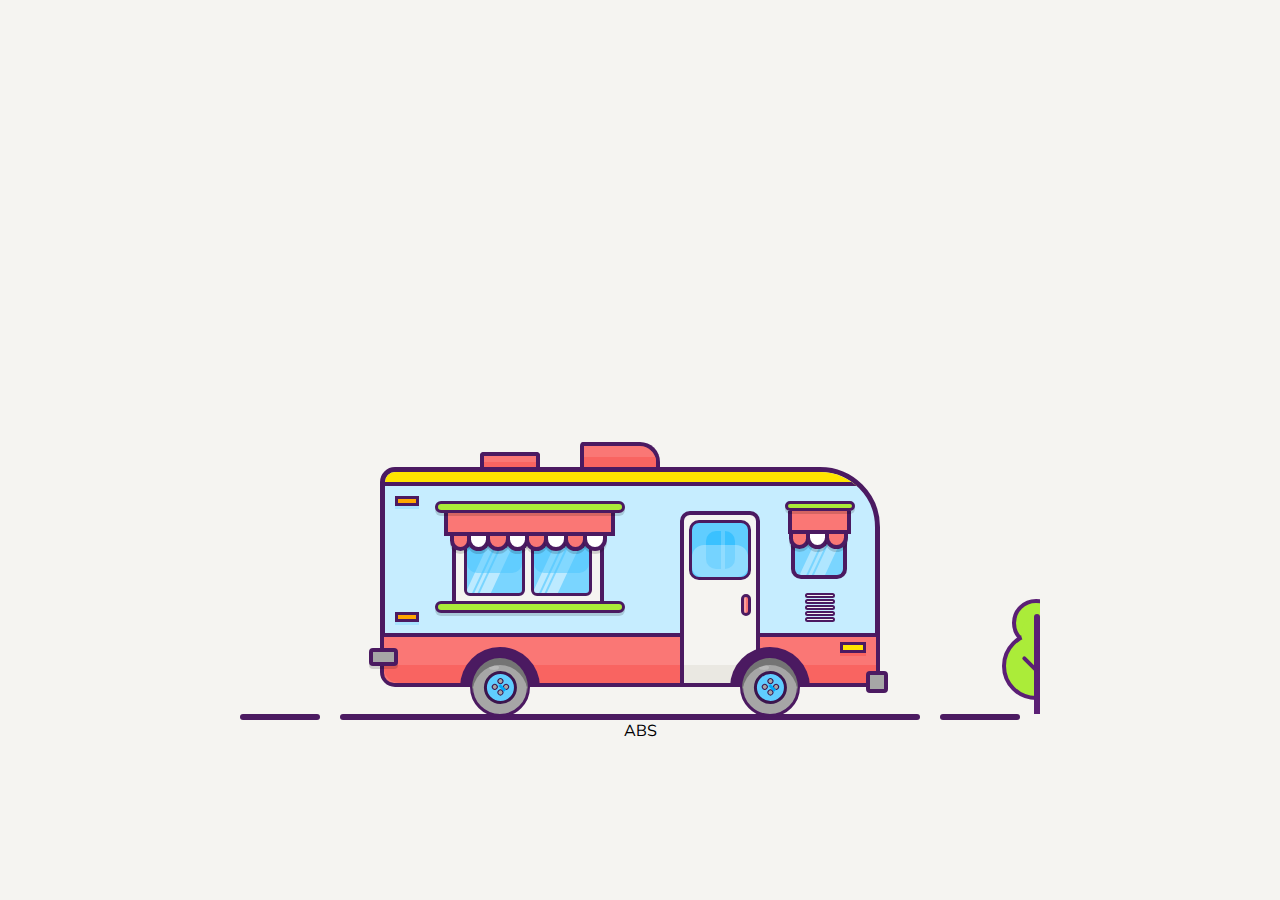
<file: src/main/resources/templates/bus.html>
<!DOCTYPE html>
<html lang="en">

<head>
  <meta charset="UTF-8">
  <meta http-equiv="X-UA-Compatible" content="IE=edge">
  <meta name="viewport" content="width=device-width, initial-scale=1.0">
  <title>Document</title>

  <style>
        @import url("https://fonts.googleapis.com/css?family=Muli");

        * {
            margin: 0;
            padding: 0;
            -webkit-box-sizing: border-box;
            -moz-box-sizing: border-box;
            box-sizing: border-box;
        }

        body {
            background-color: #f5f4f1;
            text-align: center;
            overflow: hidden;
        }

        .stage {
            position: relative;
            min-height: 80vh;
            width: 800px;
            margin: auto;
        }

        .ground-line {
            width: 100%;
            position: absolute;
            bottom: 0;
            left: 0;
            overflow: hidden;
            height: 6px;
        }

        .ground-line div {
            width: 1600px;
            font-size: 0;
            -webkit-animation: roadLine 3s infinite linear;
            -moz-animation: roadLine 3s infinite linear;
            animation: roadLine 3s infinite linear;
        }

        .ground-line span {
            height: 6px;
            display: inline-block;
            background-color: #4b1a61;
            -webkit-border-radius: 6px;
            -moz-border-radius: 6px;
            border-radius: 6px;
            vertical-align: bottom;
            margin-right: 20px;
        }

        .ground-line .line1 {
            width: 80px;
        }

        .ground-line .line2 {
            width: 580px;
        }

        .ground-line .line3 {
            width: 80px;
        }

        .tree-wrap {
            width: 100%;
            position: absolute;
            top: 0;
            left: 0;
            height: 100%;
            overflow: hidden;
        }

        .tree {
            position: absolute;
            right: 0;
            margin-left: -30px;
            bottom: 6px;
            z-index: 8;
            -webkit-animation: tree 6.2s infinite linear;
            -moz-animation: tree 6.2s infinite linear;
            animation: tree 6.2s infinite linear;
        }

        .tree .stem {
            width: 6px;
            -webkit-border-radius: 6px 6px 0 0;
            -moz-border-radius: 6px 6px 0 0;
            border-radius: 6px 6px 0 0;
            height: 100px;
            background-color: #5b1f75;
        }

        .tree .stem .branch {
            width: 4px;
            -webkit-border-radius: 4px;
            -moz-border-radius: 4px;
            border-radius: 4px;
            background-color: #5b1f75;
            position: absolute;
            z-index: 10;
        }

        .tree .stem .branch1 {
            bottom: 25px;
            height: 30px;
            left: 10px;
            -webkit-transform: rotate(45deg);
            -moz-transform: rotate(45deg);
            transform: rotate(45deg);
        }

        .tree .stem .branch2 {
            bottom: 40px;
            height: 20px;
            right: 8px;
            -webkit-transform: rotate(-45deg);
            -moz-transform: rotate(-45deg);
            transform: rotate(-45deg);
        }

        .tree .stem .branch3 {
            bottom: 60px;
            height: 15px;
            left: 5px;
            -webkit-transform: rotate(45deg);
            -moz-transform: rotate(45deg);
            transform: rotate(45deg);
        }

        .tree .leef {
            z-index: -1;
            -webkit-border-radius: 50%;
            -moz-border-radius: 50%;
            border-radius: 50%;
            position: absolute;
            background-color: #abec39;
            border: solid 4px #5b1f75;
        }

        .tree .leef1 {
            width: 48px;
            height: 48px;
            top: -15px;
            left: -22px;
        }

        .tree .leef2 {
            width: 68px;
            height: 68px;
            top: 18px;
            left: -32px;
        }

        .tree .leef2::after {
            content: "";
            width: 50%;
            height: 50%;
            position: absolute;
            background-color: #abec39;
            z-index: 9;
            left: 25%;
            -webkit-border-radius: 50%;
            -moz-border-radius: 50%;
            border-radius: 50%;
            top: -18px;
        }

        .vehicle-body {
            width: 500px;
            height: 220px;
            position: absolute;
            right: 20%;
            bottom: 33px;
            z-index: 9;

            -webkit-border-radius: 15px 60px 0 15px;
            -moz-border-radius: 15px 60px 0 15px;
            border-radius: 15px 60px 0 15px;
            animation: run 3s infinite ease;

        }

        @keyframes run {
            0% {
                right: 20%;

            }

            20% {
                right: 20%;

            }

            30% {
                right: 20%;

            }

            40% {
                right: 20%;

            }

            50% {
                right: 20%;

            }

            60% {
                right: -150%;

            }
            65% {
                right: -150%;

            }

            70% {
                right: -150%;

            }
            75% {
                right: -150%;

            }
            80% {
                right: -150%;

            }
            85% {
                right: -150%;

            }
            90% {
                right: -150%;

            }
            95% {
                right: -150%;

            }
            100% {
                right: -150%;

            }
        }


        .vehicle-body .wrap-body {
            position: absolute;
            left: 0;
            top: 0;
            width: 100%;
            height: 100%;
            -webkit-animation: body 3s infinite ease;
            -moz-animation: body 3s infinite ease;
            animation: body 3s infinite ease;
        }

        .vehicle-body .body-cover {
            position: absolute;
            border: solid 5px #4b1a61;
            width: 100%;
            background-color: #c6edff;
            height: 100%;
            left: 0;
            top: 0;
            overflow: hidden;
            -webkit-border-radius: 15px 60px 0 15px;
            -moz-border-radius: 15px 60px 0 15px;
            border-radius: 15px 60px 0 15px;
        }

        .top-roof {
            position: absolute;
            left: 0;
            top: 0;
            background-color: #ffe400;
            border-bottom: solid 4px #4b1a61;
            width: 100%;
            height: 14px;
        }

        .rooftop {
            background-color: #fa7775;
            border: solid 4px #4b1a61;
            border-bottom: none;
            bottom: 100%;
            overflow: hidden;
            position: absolute;
        }

        .rooftop::after {
            content: "";
            position: absolute;
            left: 0px;
            bottom: 0px;
            width: 100%;
            background-color: #f96461;
            height: 50%;
        }

        .rooftop.back {
            width: 60px;
            left: 20%;
            height: 15px;
            -webkit-border-radius: 4px 4px 0 0;
            -moz-border-radius: 4px 4px 0 0;
            border-radius: 4px 4px 0 0;
        }

        .rooftop.front {
            width: 80px;
            left: 40%;
            height: 25px;
            -webkit-border-radius: 4px 20px 0 0;
            -moz-border-radius: 4px 20px 0 0;
            border-radius: 4px 20px 0 0;
        }

        .side-guard {
            background-color: #fa7775;
            border-top: solid 4px #4b1a61;
            bottom: 4px;
            position: absolute;
            left: 4px;
            width: calc(100% - 8px);
            height: 50px;
            -webkit-border-radius: 0 0 0 10px;
            -moz-border-radius: 0 0 0 10px;
            border-radius: 0 0 0 10px;
        }

        .side-guard .shade {
            position: absolute;
            left: 0px;
            -webkit-border-radius: 0 0 0 15px;
            -moz-border-radius: 0 0 0 15px;
            border-radius: 0 0 0 15px;
            bottom: 0px;
            width: 100%;
            background-color: #f96461;
            height: 40%;
        }

        .side-guard .bumper {
            position: absolute;
            border: solid 4px #4b1a61;
            height: 18px;
            position: absolute;
            background-color: #a6a6a6;
            -webkit-border-radius: 4px;
            -moz-border-radius: 4px;
            border-radius: 4px;
        }

        .side-guard .bumper.front {
            right: -12px;
            width: 22px;
            height: 22px;
            bottom: -10px;
        }

        .side-guard .bumper.back {
            width: 29px;
            top: 11px;
            -webkit-box-shadow: 0 3px 0 rgba(0, 0, 0, 0.15);
            -moz-box-shadow: 0 3px 0 rgba(0, 0, 0, 0.15);
            box-shadow: 0 3px 0 rgba(0, 0, 0, 0.15);
            left: -15px;
        }

        .side-guard .front-indicator {
            width: 26px;
            height: 11px;
            -webkit-box-shadow: 0 3px 0 #f96461;
            -moz-box-shadow: 0 3px 0 #f96461;
            box-shadow: 0 3px 0 #f96461;
            position: absolute;
            border: solid 3px #4b1a61;
            right: 10px;
            background-color: #ffe400;
            top: 5px;
        }

        .indi {
            width: 24px;
            height: 10px;
            -webkit-box-shadow: 0 3px 0 #a7e3ff;
            -moz-box-shadow: 0 3px 0 #a7e3ff;
            box-shadow: 0 3px 0 #a7e3ff;
            position: absolute;
            border: solid 3px #4b1a61;
            left: 10px;
            background-color: #ffa700;
        }

        .indi.back-top-indicator {
            top: 24px;
        }

        .indi.back-bottom-indicator {
            bottom: 60px;
        }

        .back-window {
            height: 53%;
            top: 14%;
            left: 50px;
            width: 190px;
            position: absolute;
        }

        .back-window .window-base {
            width: 100%;
            height: 12px;
            background-color: #abec39;
            -webkit-border-radius: 10px;
            -moz-border-radius: 10px;
            border-radius: 10px;
            border: solid 3px #4b1a61;
            -webkit-box-shadow: 0 3px 0 rgba(0, 0, 0, 0.15);
            -moz-box-shadow: 0 3px 0 rgba(0, 0, 0, 0.15);
            box-shadow: 0 3px 0 rgba(0, 0, 0, 0.15);
            position: relative;
            z-index: 1;
        }

        .back-window .window-base.top {
            top: 0;
        }

        .back-window .window-base.bottom {
            bottom: 0;
            position: absolute;
            left: 0;
        }

        .back-window .sun-shade {
            background-color: #fa7775;
            border: solid 4px #4b1a61;
            border-top: none;
            width: 90%;
            margin-left: 4.5%;
            height: 23px;
            position: relative;
            z-index: 0;
        }

        .back-window .curtain {
            position: relative;
            width: 90%;
            margin-left: 5%;
            font-size: 0;
            z-index: 2;
        }

        .back-window .curtain span {
            width: calc(100% / 8);
            height: 15px;
            -webkit-border-radius: 0 0 15px 15px;
            -moz-border-radius: 0 0 15px 15px;
            border-radius: 0 0 15px 15px;
            display: inline-block;
            background-color: #fa7775;
            border: solid 4px #4b1a61;
            border-top: none;
            -webkit-box-shadow: 0 3px 0 rgba(0, 0, 0, 0.15);
            -moz-box-shadow: 0 3px 0 rgba(0, 0, 0, 0.15);
            box-shadow: 0 3px 0 rgba(0, 0, 0, 0.15);
            margin-left: -4px;
            -webkit-animation: curtain 0.5s infinite linear;
            -moz-animation: curtain 0.5s infinite linear;
            animation: curtain 0.5s infinite linear;
        }

        .back-window .curtain span:nth-child(even) {
            background-color: #fff;
        }

        .back-window .curtain span+span {
            width: calc((100% / 8) + 2px);
        }

        .back-window .windows-glass-wrap {
            background-color: #f5f4f1;
            border-left: solid 4px #4b1a61;
            height: 60px;
            width: 80%;
            margin-left: 9%;
            margin-top: -10px;
            border-right: solid 4px #4b1a61;
            padding: 2px 5px;
            font-size: 0;
        }

        .back-window .windows-glass-wrap .glass {
            background-color: #7ad5ff;
            overflow: hidden;
            border: solid 3px #4b1a61;
            -webkit-border-radius: 6px;
            -moz-border-radius: 6px;
            border-radius: 6px;
            width: 46%;
            height: 100%;
            margin-top: -3px;
            display: inline-block;
            position: relative;
            z-index: 0;
        }

        .back-window .windows-glass-wrap .glass::after {
            content: "";
            position: absolute;
            background-color: rgba(71, 197, 255, 0.5);
            width: 100%;
            -webkit-border-radius: 0 0 10px 10px;
            -moz-border-radius: 0 0 10px 10px;
            border-radius: 0 0 10px 10px;
            height: 60%;
            top: 0;
            left: 0;
        }

        .back-window .windows-glass-wrap .glass+.glass {
            margin-left: 4%;
        }

        .back-window .windows-glass-wrap .light {
            width: 130%;
            height: 100%;
            position: absolute;
            top: -7px;
            left: -45%;
            -webkit-opacity: 0.5;
            -moz-opacity: 0.5;
            opacity: 0.5;
            z-index: 0;
            -webkit-transform: rotate(115deg);
            -moz-transform: rotate(115deg);
            transform: rotate(115deg);
            -webkit-animation: glare 2s infinite linear;
            -moz-animation: glare 2s infinite linear;
            animation: glare 2s infinite linear;
        }

        .back-window .windows-glass-wrap .light span {
            width: 100%;
            display: block;
            margin-bottom: 2px;
            background-color: #fff;
        }

        .back-window .windows-glass-wrap .light .light1 {
            height: 10px;
        }

        .back-window .windows-glass-wrap .light .light2 {
            height: 3px;
        }

        .back-window .windows-glass-wrap .light .light3 {
            height: 6px;
        }

        .main-door {
            position: absolute;
            right: 120px;
            bottom: 0;
            border: solid 4px #4b1a61;
            -webkit-border-radius: 10px 10px 0 0;
            -moz-border-radius: 10px 10px 0 0;
            border-radius: 10px 10px 0 0;
            width: 80px;
            height: 80%;
            z-index: 9;
            background-color: #f5f4f1;
        }

        .main-door::after {
            content: "";
            position: absolute;
            left: 0;
            bottom: 0;
            width: 100%;
            height: 11%;
            background-color: #eae8e2;
        }

        .main-door .glass {
            background-color: #60cdff;
            border: solid 3px #4b1a61;
            -webkit-border-radius: 10px;
            -moz-border-radius: 10px;
            border-radius: 10px;
            width: 85%;
            height: 60px;
            margin-top: 5px;
            display: inline-block;
            overflow: hidden;
            position: relative;
            z-index: 0;
        }

        .main-door .glass::after {
            content: "";
            position: absolute;
            background-color: rgba(255, 255, 255, 0.3);
            width: 100%;
            -webkit-border-radius: 12px 12px 10px 10px;
            -moz-border-radius: 12px 12px 10px 10px;
            border-radius: 12px 12px 10px 10px;
            height: 60%;
            bottom: 0;
            left: 0;
        }

        .main-door .glass .light {
            width: 100%;
            height: 100%;
            position: absolute;
            top: 0;
            left: 0;
            -webkit-opacity: 0.5;
            -moz-opacity: 0.5;
            opacity: 0.5;
            z-index: 0;
        }

        .main-door .glass .light span {
            height: 70%;
            margin-top: 15%;
            display: inline-block;
            background-color: #14b5ff;
        }

        .main-door .glass .light .light1 {
            width: 15px;
            -webkit-border-radius: 10px 0 0 10px;
            -moz-border-radius: 10px 0 0 10px;
            border-radius: 10px 0 0 10px;
        }

        .main-door .glass .light .light2 {
            width: 10px;
            -webkit-border-radius: 0 10px 10px 0;
            -moz-border-radius: 0 10px 10px 0;
            border-radius: 0 10px 10px 0;
        }

        .main-door .door-handle {
            background-color: #fa7775;
            border: solid 0.2em #4b1a61;
            width: 10px;
            margin-left: 4.5%;
            height: 22px;
            position: absolute;
            z-index: 0;
            right: 5px;
            bottom: 40%;
            -webkit-border-radius: 20px;
            -moz-border-radius: 20px;
            border-radius: 20px;
        }

        .main-door .door-handle::before {
            content: "";
            position: absolute;
            width: 50%;
            -webkit-border-radius: 20px;
            -moz-border-radius: 20px;
            border-radius: 20px;
            background-color: rgba(255, 255, 255, 0.3);
            height: 100%;
            display: block;
        }

        .front-window {
            top: 14%;
            right: 20px;
            width: 70px;
            height: 60%;
            position: absolute;
        }

        .front-window .window-base {
            width: 100%;
            height: 10px;
            background-color: #abec39;
            -webkit-border-radius: 10px;
            -moz-border-radius: 10px;
            border-radius: 10px;
            border: solid 3px #4b1a61;
            -webkit-box-shadow: 0 3px 0 rgba(0, 0, 0, 0.15);
            -moz-box-shadow: 0 3px 0 rgba(0, 0, 0, 0.15);
            box-shadow: 0 3px 0 rgba(0, 0, 0, 0.15);
            position: relative;
            z-index: 1;
            top: 0;
        }

        .front-window .sun-shade {
            background-color: #fa7775;
            border: solid 4px #4b1a61;
            border-top: none;
            width: 90%;
            margin-left: 4.5%;
            height: 23px;
            position: relative;
            z-index: 0;
        }

        .front-window .curtain {
            position: relative;
            width: 90%;
            margin-left: 6%;
            font-size: 0;
            z-index: 2;
        }

        .front-window .curtain span {
            width: calc(100% / 3);
            height: 15px;
            -webkit-border-radius: 0 0 15px 15px;
            -moz-border-radius: 0 0 15px 15px;
            border-radius: 0 0 15px 15px;
            display: inline-block;
            background-color: #fa7775;
            border: solid 4px #4b1a61;
            border-top: none;
            -webkit-box-shadow: 0 3px 0 rgba(0, 0, 0, 0.15);
            -moz-box-shadow: 0 3px 0 rgba(0, 0, 0, 0.15);
            box-shadow: 0 3px 0 rgba(0, 0, 0, 0.15);
            margin-left: -4px;
        }

        .front-window .curtain span:nth-child(even) {
            background-color: #fff;
        }

        .front-window .curtain span+span {
            width: calc((100% / 3) + 2px);
        }

        .front-window .windows-glass-wrap {
            height: 40px;
            width: 80%;
            margin-left: 9%;
            margin-top: -10px;
            border: solid 4px #4b1a61;
            border-top: none;
            background-color: #7ad5ff;
            -webkit-border-radius: 0 0 10px 10px;
            -moz-border-radius: 0 0 10px 10px;
            border-radius: 0 0 10px 10px;
            padding: 2px 5px;
            font-size: 0;
            overflow: hidden;
            position: relative;
        }

        .front-window .windows-glass-wrap .light {
            width: 120%;
            height: 100%;
            position: absolute;
            top: -7px;
            left: -15%;
            -webkit-opacity: 0.4;
            -moz-opacity: 0.4;
            opacity: 0.4;
            z-index: 0;
            -webkit-transform: rotate(115deg);
            -moz-transform: rotate(115deg);
            transform: rotate(115deg);
            -webkit-animation: glare 1.5s infinite linear;
            -moz-animation: glare 1.5s infinite linear;
            animation: glare 1.5s infinite linear;
        }

        .front-window .windows-glass-wrap .light span {
            width: 100%;
            display: block;
            margin-bottom: 2px;
            background-color: #fff;
        }

        .front-window .windows-glass-wrap .light .light1 {
            height: 10px;
        }

        .front-window .windows-glass-wrap .light .light2 {
            height: 3px;
        }

        .front-window .windows-glass-wrap .light .light3 {
            height: 6px;
        }

        .front-window .air-hole {
            position: absolute;
            width: 100%;
            bottom: 5px;
            padding-top: 5px;
        }

        .front-window .air-hole span {
            width: 30px;
            height: 5px;
            background-color: #f5f4f1;
            display: block;
            margin: auto;
            -webkit-border-radius: 20px;
            -moz-border-radius: 20px;
            border-radius: 20px;
            border: solid 0.15em #4b1a61;
        }

        .front-window .air-hole span+span {
            margin-top: 1px;
        }

        .wheel-wrap {
            width: 80px;
            height: 80px;
            position: absolute;
            z-index: 9;
            bottom: -40px;
        }

        .wheel-wrap .wheel-shadow {
            width: 100%;
            height: 100%;
            display: block;
            border-top: solid 40px #4b1a61;
            -webkit-border-radius: 50%;
            -moz-border-radius: 50%;
            border-radius: 50%;
            position: relative;
            -webkit-animation: wheelShadow 3s infinite ease;
            -moz-animation: wheelShadow 3s infinite ease;
            animation: wheelShadow 3s infinite ease;
        }

        .wheel-wrap.back {
            left: 80px;
        }

        .wheel-wrap.front {
            right: 70px;
        }

        .wheel-wrap .wheel {
            width: 76%;
            height: 76%;
            left: 12%;
            top: 12%;
            position: absolute;
            text-align: center;
            font-size: 0;
            -webkit-border-radius: 50%;
            -moz-border-radius: 50%;
            border-radius: 50%;
        }

        .wheel-wrap .wheel::after {
            content: "";
            top: 1px;
            left: 2px;
            height: 100%;
            position: absolute;
            width: calc(100% - 4px);
            -webkit-box-shadow: inset 0 7px 0 #747474;
            -moz-box-shadow: inset 0 7px 0 #747474;
            box-shadow: inset 0 7px 0 #747474;
            -webkit-border-radius: 50%;
            -moz-border-radius: 50%;
            border-radius: 50%;
            z-index: 9;
        }

        .wheel-wrap .wheel .wheel-outer {
            position: absolute;
            width: 100%;
            background-color: #a6a6a6;
            border: solid 3px #4b1a61;
            -webkit-border-radius: 50%;
            -moz-border-radius: 50%;
            border-radius: 50%;
            top: 0;
            left: 0;
            height: 100%;
            -webkit-animation: wheel 0.4s infinite linear;
            -moz-animation: wheel 0.4s infinite linear;
            animation: wheel 0.4s infinite linear;
        }

        .wheel-wrap .wheel .wheel-outer::after {
            content: "";
            position: absolute;
            width: 10px;
            height: 5px;
            background-color: #b8b8b8;
            top: 5px;
            left: 16px;
            z-index: 8;
            -webkit-border-radius: 50%;
            -moz-border-radius: 50%;
            border-radius: 50%;
        }

        .wheel-wrap .wheel .wheel-cup {
            width: 60%;
            height: 60%;
            margin-top: 20%;
            display: inline-block;
            position: relative;
            background-color: #60cdff;
            border: solid 3px #3b154d;
            -webkit-border-radius: 50%;
            -moz-border-radius: 50%;
            border-radius: 50%;
            -webkit-transform: rotate(45deg);
            -moz-transform: rotate(45deg);
            transform: rotate(45deg);
            padding: 5px 4px;
        }

        .wheel-wrap .wheel .wheel-cup::after {
            content: "";
            width: 8px;
            position: absolute;
            left: 41%;
            top: 40%;
            height: 3px;
            background-color: #00aaf9;
            display: inline-block;
        }

        .wheel-wrap .wheel .wheel-cup span {
            display: inline-block;
            width: 6px;
            height: 6px;
            margin: 1px;
            background-color: #a6a6a6;
            -webkit-border-radius: 50%;
            -moz-border-radius: 50%;
            border-radius: 50%;
            border: solid 1px #3b154d;
        }

        .love-wrap {
            position: absolute;
            left: 0;
            margin-top: 0;
            top: 0;
        }

        .love-wrap .love {
            width: 34px;
            height: 34px;
            position: relative;
            display: inline-block;
            font-size: 0;
            -webkit-transform: rotate(30deg);
            -moz-transform: rotate(30deg);
            transform: rotate(30deg);
        }

        .love-wrap .love .circle {
            background-color: #fe1239;
            width: 24px;
            height: 24px;
            position: absolute;
            -webkit-border-radius: 50%;
            -moz-border-radius: 50%;
            border-radius: 50%;
            display: inline-block;
        }

        .love-wrap .love .circle1 {
            left: 0;
            bottom: 0;
        }

        .love-wrap .love .circle2 {
            right: 0;
            top: 0;
        }

        .love-wrap .love .square {
            background-color: #fe1239;
            width: 24px;
            height: 24px;
            position: absolute;
            display: inline-block;
            right: 0;
            bottom: 0;
        }

        .love-front {
            position: absolute;
            right: 24%;
            bottom: 30%;
            z-index: 8;
            -webkit-transform: rotate(50deg);
            -moz-transform: rotate(50deg);
            transform: rotate(50deg);
        }

        .love-front .love-wrap {
            -webkit-opacity: 0;
            -moz-opacity: 0;
            opacity: 0;
        }

        .love-front .love-wrap:nth-child(1) {
            -webkit-animation: love1 5s infinite ease-in 0.5s;
            -moz-animation: love1 5s infinite ease-in 0.5s;
            animation: love1 5s infinite ease-in 0.5s;
        }

        .love-front .love-wrap:nth-child(2) {
            -webkit-animation: love1 5s infinite ease-in 1s;
            -moz-animation: love1 5s infinite ease-in 1s;
            animation: love1 5s infinite ease-in 1s;
        }

        .love-front .love-wrap:nth-child(3) {
            -webkit-animation: love1 5s infinite ease-in 1.5s;
            -moz-animation: love1 5s infinite ease-in 1.5s;
            animation: love1 5s infinite ease-in 1.5s;
        }

        .love-front .love-wrap:nth-child(4) {
            -webkit-animation: love1 5s infinite ease-in 2s;
            -moz-animation: love1 5s infinite ease-in 2s;
            animation: love1 5s infinite ease-in 2s;
        }

        .love-front .love-wrap:nth-child(5) {
            -webkit-animation: love2 6s infinite ease-in 2.5s;
            -moz-animation: love2 6s infinite ease-in 2.5s;
            animation: love2 6s infinite ease-in 2.5s;
        }

        .love-front .love-wrap:nth-child(6) {
            -webkit-animation: love2 6s infinite ease-in 3s;
            -moz-animation: love2 6s infinite ease-in 3s;
            animation: love2 6s infinite ease-in 3s;
        }

        .love-front .love-wrap:nth-child(7) {
            -webkit-animation: love2 6s infinite ease-in 3.5s;
            -moz-animation: love2 6s infinite ease-in 3.5s;
            animation: love2 6s infinite ease-in 3.5s;
        }

        .love-front .love-wrap:nth-child(8) {
            -webkit-animation: love2 6s infinite ease-in 4s;
            -moz-animation: love2 6s infinite ease-in 4s;
            animation: love2 6s infinite ease-in 4s;
        }

        .love-front .love-wrap:nth-child(9) {
            -webkit-animation: love3 4s infinite ease-in 4.5s;
            -moz-animation: love3 4s infinite ease-in 4.5s;
            animation: love3 4s infinite ease-in 4.5s;
        }

        .love-front .love-wrap:nth-child(10) {
            -webkit-animation: love3 4s infinite ease-in 5s;
            -moz-animation: love3 4s infinite ease-in 5s;
            animation: love3 4s infinite ease-in 5s;
        }

        .love-front .love-wrap:nth-child(11) {
            -webkit-animation: love3 4s infinite ease-in 5.5s;
            -moz-animation: love3 4s infinite ease-in 5.5s;
            animation: love3 4s infinite ease-in 5.5s;
        }

        .love-front .love-wrap:nth-child(12) {
            -webkit-animation: love3 4s infinite ease-in 6s;
            -moz-animation: love3 4s infinite ease-in 6s;
            animation: love3 4s infinite ease-in 6s;
        }

        .love-back {
            position: absolute;
            left: 18%;
            bottom: 20%;
            z-index: 5;
            -webkit-transform: rotate(-90deg);
            -moz-transform: rotate(-90deg);
            transform: rotate(-90deg);
        }

        .love-back .love {
            -webkit-transform: rotate(100deg);
            -moz-transform: rotate(100deg);
            transform: rotate(100deg);
        }

        .love-back .love-wrap {
            right: 0;
        }

        .love-back .love-wrap:nth-child(1) {
            -webkit-animation: love4 4s infinite ease-in 0.5s;
            -moz-animation: love4 4s infinite ease-in 0.5s;
            animation: love4 4s infinite ease-in 0.5s;
        }

        .love-back .love-wrap:nth-child(2) {
            -webkit-animation: love4 4s infinite ease-in 1s;
            -moz-animation: love4 4s infinite ease-in 1s;
            animation: love4 4s infinite ease-in 1s;
        }

        .love-back .love-wrap:nth-child(3) {
            -webkit-animation: love4 4s infinite ease-in 1.5s;
            -moz-animation: love4 4s infinite ease-in 1.5s;
            animation: love4 4s infinite ease-in 1.5s;
        }

        .love-back .love-wrap:nth-child(4) {
            -webkit-animation: love4 4s infinite ease-in 2s;
            -moz-animation: love4 4s infinite ease-in 2s;
            animation: love4 4s infinite ease-in 2s;
        }

        .love-back .love-wrap:nth-child(1) {
            -webkit-animation: love4 4s infinite ease-in 0s;
            -moz-animation: love4 4s infinite ease-in 0s;
            animation: love4 4s infinite ease-in 0s;
        }

        .love-back .love-wrap:nth-child(5) {
            -webkit-animation: love5 3s infinite ease-in 2.5s;
            -moz-animation: love5 3s infinite ease-in 2.5s;
            animation: love5 3s infinite ease-in 2.5s;
        }

        .love-back .love-wrap:nth-child(6) {
            -webkit-animation: love5 3s infinite ease-in 3s;
            -moz-animation: love5 3s infinite ease-in 3s;
            animation: love5 3s infinite ease-in 3s;
        }

        .love-back .love-wrap:nth-child(7) {
            -webkit-animation: love5 3s infinite ease-in 3.5s;
            -moz-animation: love5 3s infinite ease-in 3.5s;
            animation: love5 3s infinite ease-in 3.5s;
        }

        .love-back .love-wrap:nth-child(8) {
            -webkit-animation: love5 3s infinite ease-in 4s;
            -moz-animation: love5 3s infinite ease-in 4s;
            animation: love5 3s infinite ease-in 4s;
        }

        @-webkit-keyframes love1 {
            0% {
                -webkit-opacity: 0;
                -moz-opacity: 0;
                opacity: 0;
                -webkit-transform: scale(0.2) rotate(0deg) translate3d(100px, 0, 0);
                -moz-transform: scale(0.2) rotate(0deg) translate3d(100px, 0, 0);
                transform: scale(0.2) rotate(0deg) translate3d(100px, 0, 0);
            }

            50% {
                -webkit-opacity: 1;
                -moz-opacity: 1;
                opacity: 1;
            }

            100% {
                -webkit-opacity: 0;
                -moz-opacity: 0;
                opacity: 0;
                -webkit-transform: scale(0.8) rotate(-40deg) translate3d(-50px, -400px, 0);
                -moz-transform: scale(0.8) rotate(-40deg) translate3d(-50px, -400px, 0);
                transform: scale(0.8) rotate(-40deg) translate3d(-50px, -400px, 0);
            }
        }

        @-moz-keyframes love1 {
            0% {
                -webkit-opacity: 0;
                -moz-opacity: 0;
                opacity: 0;
                -webkit-transform: scale(0.2) rotate(0deg) translate3d(100px, 0, 0);
                -moz-transform: scale(0.2) rotate(0deg) translate3d(100px, 0, 0);
                transform: scale(0.2) rotate(0deg) translate3d(100px, 0, 0);
            }

            50% {
                -webkit-opacity: 1;
                -moz-opacity: 1;
                opacity: 1;
            }

            100% {
                -webkit-opacity: 0;
                -moz-opacity: 0;
                opacity: 0;
                -webkit-transform: scale(0.8) rotate(-40deg) translate3d(-50px, -400px, 0);
                -moz-transform: scale(0.8) rotate(-40deg) translate3d(-50px, -400px, 0);
                transform: scale(0.8) rotate(-40deg) translate3d(-50px, -400px, 0);
            }
        }

        @-ms-keyframes love1 {
            0% {
                -webkit-opacity: 0;
                -moz-opacity: 0;
                opacity: 0;
                -webkit-transform: scale(0.2) rotate(0deg) translate3d(100px, 0, 0);
                -moz-transform: scale(0.2) rotate(0deg) translate3d(100px, 0, 0);
                transform: scale(0.2) rotate(0deg) translate3d(100px, 0, 0);
            }

            50% {
                -webkit-opacity: 1;
                -moz-opacity: 1;
                opacity: 1;
            }

            100% {
                -webkit-opacity: 0;
                -moz-opacity: 0;
                opacity: 0;
                -webkit-transform: scale(0.8) rotate(-40deg) translate3d(-50px, -400px, 0);
                -moz-transform: scale(0.8) rotate(-40deg) translate3d(-50px, -400px, 0);
                transform: scale(0.8) rotate(-40deg) translate3d(-50px, -400px, 0);
            }
        }

        @keyframes love1 {
            0% {
                -webkit-opacity: 0;
                -moz-opacity: 0;
                opacity: 0;
                -webkit-transform: scale(0.2) rotate(0deg) translate3d(100px, 0, 0);
                -moz-transform: scale(0.2) rotate(0deg) translate3d(100px, 0, 0);
                transform: scale(0.2) rotate(0deg) translate3d(100px, 0, 0);
            }

            50% {
                -webkit-opacity: 1;
                -moz-opacity: 1;
                opacity: 1;
            }

            100% {
                -webkit-opacity: 0;
                -moz-opacity: 0;
                opacity: 0;
                -webkit-transform: scale(0.8) rotate(-40deg) translate3d(-50px, -400px, 0);
                -moz-transform: scale(0.8) rotate(-40deg) translate3d(-50px, -400px, 0);
                transform: scale(0.8) rotate(-40deg) translate3d(-50px, -400px, 0);
            }
        }

        @-webkit-keyframes love2 {
            0% {
                -webkit-opacity: 0;
                -moz-opacity: 0;
                opacity: 0;
                -webkit-transform: scale(0.3) rotate(0deg) translate3d(100px, 0, 0);
                -moz-transform: scale(0.3) rotate(0deg) translate3d(100px, 0, 0);
                transform: scale(0.3) rotate(0deg) translate3d(100px, 0, 0);
            }

            50% {
                -webkit-opacity: 1;
                -moz-opacity: 1;
                opacity: 1;
            }

            100% {
                -webkit-opacity: 0;
                -moz-opacity: 0;
                opacity: 0;
                -webkit-transform: scale(0.7) rotate(-50deg) translate3d(-80px, -450px, 0);
                -moz-transform: scale(0.7) rotate(-50deg) translate3d(-80px, -450px, 0);
                transform: scale(0.7) rotate(-50deg) translate3d(-80px, -450px, 0);
            }
        }

        @-moz-keyframes love2 {
            0% {
                -webkit-opacity: 0;
                -moz-opacity: 0;
                opacity: 0;
                -webkit-transform: scale(0.3) rotate(0deg) translate3d(100px, 0, 0);
                -moz-transform: scale(0.3) rotate(0deg) translate3d(100px, 0, 0);
                transform: scale(0.3) rotate(0deg) translate3d(100px, 0, 0);
            }

            50% {
                -webkit-opacity: 1;
                -moz-opacity: 1;
                opacity: 1;
            }

            100% {
                -webkit-opacity: 0;
                -moz-opacity: 0;
                opacity: 0;
                -webkit-transform: scale(0.7) rotate(-50deg) translate3d(-80px, -450px, 0);
                -moz-transform: scale(0.7) rotate(-50deg) translate3d(-80px, -450px, 0);
                transform: scale(0.7) rotate(-50deg) translate3d(-80px, -450px, 0);
            }
        }

        @-ms-keyframes love2 {
            0% {
                -webkit-opacity: 0;
                -moz-opacity: 0;
                opacity: 0;
                -webkit-transform: scale(0.3) rotate(0deg) translate3d(100px, 0, 0);
                -moz-transform: scale(0.3) rotate(0deg) translate3d(100px, 0, 0);
                transform: scale(0.3) rotate(0deg) translate3d(100px, 0, 0);
            }

            50% {
                -webkit-opacity: 1;
                -moz-opacity: 1;
                opacity: 1;
            }

            100% {
                -webkit-opacity: 0;
                -moz-opacity: 0;
                opacity: 0;
                -webkit-transform: scale(0.7) rotate(-50deg) translate3d(-80px, -450px, 0);
                -moz-transform: scale(0.7) rotate(-50deg) translate3d(-80px, -450px, 0);
                transform: scale(0.7) rotate(-50deg) translate3d(-80px, -450px, 0);
            }
        }

        @keyframes love2 {
            0% {
                -webkit-opacity: 0;
                -moz-opacity: 0;
                opacity: 0;
                -webkit-transform: scale(0.3) rotate(0deg) translate3d(100px, 0, 0);
                -moz-transform: scale(0.3) rotate(0deg) translate3d(100px, 0, 0);
                transform: scale(0.3) rotate(0deg) translate3d(100px, 0, 0);
            }

            50% {
                -webkit-opacity: 1;
                -moz-opacity: 1;
                opacity: 1;
            }

            100% {
                -webkit-opacity: 0;
                -moz-opacity: 0;
                opacity: 0;
                -webkit-transform: scale(0.7) rotate(-50deg) translate3d(-80px, -450px, 0);
                -moz-transform: scale(0.7) rotate(-50deg) translate3d(-80px, -450px, 0);
                transform: scale(0.7) rotate(-50deg) translate3d(-80px, -450px, 0);
            }
        }

        @-webkit-keyframes love3 {
            0% {
                -webkit-opacity: 0;
                -moz-opacity: 0;
                opacity: 0;
                -webkit-transform: scale(0.3) rotate(0deg) translate3d(100px, 0, 0);
                -moz-transform: scale(0.3) rotate(0deg) translate3d(100px, 0, 0);
                transform: scale(0.3) rotate(0deg) translate3d(100px, 0, 0);
            }

            50% {
                -webkit-opacity: 1;
                -moz-opacity: 1;
                opacity: 1;
            }

            100% {
                -webkit-opacity: 0;
                -moz-opacity: 0;
                opacity: 0;
                -webkit-transform: scale(0.65) rotate(-60deg) translate3d(-40px, -400px, 0);
                -moz-transform: scale(0.65) rotate(-60deg) translate3d(-40px, -400px, 0);
                transform: scale(0.65) rotate(-60deg) translate3d(-40px, -400px, 0);
            }
        }

        @-moz-keyframes love3 {
            0% {
                -webkit-opacity: 0;
                -moz-opacity: 0;
                opacity: 0;
                -webkit-transform: scale(0.3) rotate(0deg) translate3d(100px, 0, 0);
                -moz-transform: scale(0.3) rotate(0deg) translate3d(100px, 0, 0);
                transform: scale(0.3) rotate(0deg) translate3d(100px, 0, 0);
            }

            50% {
                -webkit-opacity: 1;
                -moz-opacity: 1;
                opacity: 1;
            }

            100% {
                -webkit-opacity: 0;
                -moz-opacity: 0;
                opacity: 0;
                -webkit-transform: scale(0.65) rotate(-60deg) translate3d(-40px, -400px, 0);
                -moz-transform: scale(0.65) rotate(-60deg) translate3d(-40px, -400px, 0);
                transform: scale(0.65) rotate(-60deg) translate3d(-40px, -400px, 0);
            }
        }

        @-ms-keyframes love3 {
            0% {
                -webkit-opacity: 0;
                -moz-opacity: 0;
                opacity: 0;
                -webkit-transform: scale(0.3) rotate(0deg) translate3d(100px, 0, 0);
                -moz-transform: scale(0.3) rotate(0deg) translate3d(100px, 0, 0);
                transform: scale(0.3) rotate(0deg) translate3d(100px, 0, 0);
            }

            50% {
                -webkit-opacity: 1;
                -moz-opacity: 1;
                opacity: 1;
            }

            100% {
                -webkit-opacity: 0;
                -moz-opacity: 0;
                opacity: 0;
                -webkit-transform: scale(0.65) rotate(-60deg) translate3d(-40px, -400px, 0);
                -moz-transform: scale(0.65) rotate(-60deg) translate3d(-40px, -400px, 0);
                transform: scale(0.65) rotate(-60deg) translate3d(-40px, -400px, 0);
            }
        }

        @keyframes love3 {
            0% {
                -webkit-opacity: 0;
                -moz-opacity: 0;
                opacity: 0;
                -webkit-transform: scale(0.3) rotate(0deg) translate3d(100px, 0, 0);
                -moz-transform: scale(0.3) rotate(0deg) translate3d(100px, 0, 0);
                transform: scale(0.3) rotate(0deg) translate3d(100px, 0, 0);
            }

            50% {
                -webkit-opacity: 1;
                -moz-opacity: 1;
                opacity: 1;
            }

            100% {
                -webkit-opacity: 0;
                -moz-opacity: 0;
                opacity: 0;
                -webkit-transform: scale(0.65) rotate(-60deg) translate3d(-40px, -400px, 0);
                -moz-transform: scale(0.65) rotate(-60deg) translate3d(-40px, -400px, 0);
                transform: scale(0.65) rotate(-60deg) translate3d(-40px, -400px, 0);
            }
        }

        @-webkit-keyframes love4 {
            0% {
                -webkit-opacity: 0;
                -moz-opacity: 0;
                opacity: 0;
                -webkit-transform: scale(0.2) rotate(0) translate3d(0, 0, 0);
                -moz-transform: scale(0.2) rotate(0) translate3d(0, 0, 0);
                transform: scale(0.2) rotate(0) translate3d(0, 0, 0);
            }

            50% {
                -webkit-opacity: 1;
                -moz-opacity: 1;
                opacity: 1;
            }

            100% {
                -webkit-opacity: 0;
                -moz-opacity: 0;
                opacity: 0;
                -webkit-transform: scale(0.6) rotate(-25deg) translate3d(100px, -200px, 0);
                -moz-transform: scale(0.6) rotate(-25deg) translate3d(100px, -200px, 0);
                transform: scale(0.6) rotate(-25deg) translate3d(100px, -200px, 0);
            }
        }

        @-moz-keyframes love4 {
            0% {
                -webkit-opacity: 0;
                -moz-opacity: 0;
                opacity: 0;
                -webkit-transform: scale(0.2) rotate(0) translate3d(0, 0, 0);
                -moz-transform: scale(0.2) rotate(0) translate3d(0, 0, 0);
                transform: scale(0.2) rotate(0) translate3d(0, 0, 0);
            }

            50% {
                -webkit-opacity: 1;
                -moz-opacity: 1;
                opacity: 1;
            }

            100% {
                -webkit-opacity: 0;
                -moz-opacity: 0;
                opacity: 0;
                -webkit-transform: scale(0.6) rotate(-25deg) translate3d(100px, -200px, 0);
                -moz-transform: scale(0.6) rotate(-25deg) translate3d(100px, -200px, 0);
                transform: scale(0.6) rotate(-25deg) translate3d(100px, -200px, 0);
            }
        }

        @-ms-keyframes love4 {
            0% {
                -webkit-opacity: 0;
                -moz-opacity: 0;
                opacity: 0;
                -webkit-transform: scale(0.2) rotate(0) translate3d(0, 0, 0);
                -moz-transform: scale(0.2) rotate(0) translate3d(0, 0, 0);
                transform: scale(0.2) rotate(0) translate3d(0, 0, 0);
            }

            50% {
                -webkit-opacity: 1;
                -moz-opacity: 1;
                opacity: 1;
            }

            100% {
                -webkit-opacity: 0;
                -moz-opacity: 0;
                opacity: 0;
                -webkit-transform: scale(0.6) rotate(-25deg) translate3d(100px, -200px, 0);
                -moz-transform: scale(0.6) rotate(-25deg) translate3d(100px, -200px, 0);
                transform: scale(0.6) rotate(-25deg) translate3d(100px, -200px, 0);
            }
        }

        @keyframes love4 {
            0% {
                -webkit-opacity: 0;
                -moz-opacity: 0;
                opacity: 0;
                -webkit-transform: scale(0.2) rotate(0) translate3d(0, 0, 0);
                -moz-transform: scale(0.2) rotate(0) translate3d(0, 0, 0);
                transform: scale(0.2) rotate(0) translate3d(0, 0, 0);
            }

            50% {
                -webkit-opacity: 1;
                -moz-opacity: 1;
                opacity: 1;
            }

            100% {
                -webkit-opacity: 0;
                -moz-opacity: 0;
                opacity: 0;
                -webkit-transform: scale(0.6) rotate(-25deg) translate3d(100px, -200px, 0);
                -moz-transform: scale(0.6) rotate(-25deg) translate3d(100px, -200px, 0);
                transform: scale(0.6) rotate(-25deg) translate3d(100px, -200px, 0);
            }
        }

        @-webkit-keyframes love5 {
            0% {
                -webkit-opacity: 0;
                -moz-opacity: 0;
                opacity: 0;
                -webkit-transform: scale(0.2) rotate(0) translate3d(0, 0, 0);
                -moz-transform: scale(0.2) rotate(0) translate3d(0, 0, 0);
                transform: scale(0.2) rotate(0) translate3d(0, 0, 0);
            }

            50% {
                -webkit-opacity: 1;
                -moz-opacity: 1;
                opacity: 1;
            }

            100% {
                -webkit-opacity: 0;
                -moz-opacity: 0;
                opacity: 0;
                -webkit-transform: scale(0.5) rotate(-20deg) translate3d(200px, -250px, 0);
                -moz-transform: scale(0.5) rotate(-20deg) translate3d(200px, -250px, 0);
                transform: scale(0.5) rotate(-20deg) translate3d(200px, -250px, 0);
            }
        }

        @-moz-keyframes love5 {
            0% {
                -webkit-opacity: 0;
                -moz-opacity: 0;
                opacity: 0;
                -webkit-transform: scale(0.2) rotate(0) translate3d(0, 0, 0);
                -moz-transform: scale(0.2) rotate(0) translate3d(0, 0, 0);
                transform: scale(0.2) rotate(0) translate3d(0, 0, 0);
            }

            50% {
                -webkit-opacity: 1;
                -moz-opacity: 1;
                opacity: 1;
            }

            100% {
                -webkit-opacity: 0;
                -moz-opacity: 0;
                opacity: 0;
                -webkit-transform: scale(0.5) rotate(-20deg) translate3d(200px, -250px, 0);
                -moz-transform: scale(0.5) rotate(-20deg) translate3d(200px, -250px, 0);
                transform: scale(0.5) rotate(-20deg) translate3d(200px, -250px, 0);
            }
        }

        @-ms-keyframes love5 {
            0% {
                -webkit-opacity: 0;
                -moz-opacity: 0;
                opacity: 0;
                -webkit-transform: scale(0.2) rotate(0) translate3d(0, 0, 0);
                -moz-transform: scale(0.2) rotate(0) translate3d(0, 0, 0);
                transform: scale(0.2) rotate(0) translate3d(0, 0, 0);
            }

            50% {
                -webkit-opacity: 1;
                -moz-opacity: 1;
                opacity: 1;
            }

            100% {
                -webkit-opacity: 0;
                -moz-opacity: 0;
                opacity: 0;
                -webkit-transform: scale(0.5) rotate(-20deg) translate3d(200px, -250px, 0);
                -moz-transform: scale(0.5) rotate(-20deg) translate3d(200px, -250px, 0);
                transform: scale(0.5) rotate(-20deg) translate3d(200px, -250px, 0);
            }
        }

        @keyframes love5 {
            0% {
                -webkit-opacity: 0;
                -moz-opacity: 0;
                opacity: 0;
                -webkit-transform: scale(0.2) rotate(0) translate3d(0, 0, 0);
                -moz-transform: scale(0.2) rotate(0) translate3d(0, 0, 0);
                transform: scale(0.2) rotate(0) translate3d(0, 0, 0);
            }

            50% {
                -webkit-opacity: 1;
                -moz-opacity: 1;
                opacity: 1;
            }

            100% {
                -webkit-opacity: 0;
                -moz-opacity: 0;
                opacity: 0;
                -webkit-transform: scale(0.5) rotate(-20deg) translate3d(200px, -250px, 0);
                -moz-transform: scale(0.5) rotate(-20deg) translate3d(200px, -250px, 0);
                transform: scale(0.5) rotate(-20deg) translate3d(200px, -250px, 0);
            }
        }

        @-webkit-keyframes wheel {
            0% {
                -webkit-transform: rotate(0deg);
                -moz-transform: rotate(0deg);
                transform: rotate(0deg);
            }

            100% {
                -webkit-transform: rotate(360deg);
                -moz-transform: rotate(360deg);
                transform: rotate(360deg);
            }
        }

        @-moz-keyframes wheel {
            0% {
                -webkit-transform: rotate(0deg);
                -moz-transform: rotate(0deg);
                transform: rotate(0deg);
            }

            100% {
                -webkit-transform: rotate(360deg);
                -moz-transform: rotate(360deg);
                transform: rotate(360deg);
            }
        }

        @-ms-keyframes wheel {
            0% {
                -webkit-transform: rotate(0deg);
                -moz-transform: rotate(0deg);
                transform: rotate(0deg);
            }

            100% {
                -webkit-transform: rotate(360deg);
                -moz-transform: rotate(360deg);
                transform: rotate(360deg);
            }
        }

        @keyframes wheel {
            0% {
                -webkit-transform: rotate(0deg);
                -moz-transform: rotate(0deg);
                transform: rotate(0deg);
            }

            100% {
                -webkit-transform: rotate(360deg);
                -moz-transform: rotate(360deg);
                transform: rotate(360deg);
            }
        }

        @-webkit-keyframes wheelShadow {

            0%,
            20%,
            40%,
            45%,
            60%,
            80%,
            100% {
                top: 0;
            }

            70% {
                top: 3px;
            }

            30%,
            90% {
                top: 6px;
            }
        }

        @-moz-keyframes wheelShadow {

            0%,
            20%,
            40%,
            45%,
            60%,
            80%,
            100% {
                top: 0;
            }

            70% {
                top: 3px;
            }

            30%,
            90% {
                top: 6px;
            }
        }

        @-ms-keyframes wheelShadow {

            0%,
            20%,
            40%,
            45%,
            60%,
            80%,
            100% {
                top: 0;
            }

            70% {
                top: 3px;
            }

            30%,
            90% {
                top: 6px;
            }
        }

        @keyframes wheelShadow {

            0%,
            20%,
            40%,
            45%,
            60%,
            80%,
            100% {
                top: 0;
            }

            70% {
                top: 3px;
            }

            30%,
            90% {
                top: 6px;
            }
        }

        @-webkit-keyframes body {

            0%,
            20%,
            40%,
            45%,
            60%,
            80%,
            100% {
                top: 0;
            }

            70% {
                top: 3px;
            }

            30%,
            90% {
                top: 6px;
            }
        }

        @-moz-keyframes body {

            0%,
            20%,
            40%,
            45%,
            60%,
            80%,
            100% {
                top: 0;
            }

            70% {
                top: 3px;
            }

            30%,
            90% {
                top: 6px;
            }
        }

        @-ms-keyframes body {

            0%,
            20%,
            40%,
            45%,
            60%,
            80%,
            100% {
                top: 0;
            }

            70% {
                top: 3px;
            }

            30%,
            90% {
                top: 6px;
            }
        }

        @keyframes body {

            0%,
            20%,
            40%,
            45%,
            60%,
            80%,
            100% {
                top: 0;
            }

            70% {
                top: 3px;
            }

            30%,
            90% {
                top: 6px;
            }
        }

        @-webkit-keyframes glare {
            from {
                left: 100%;
            }

            to {
                left: -100%;
            }
        }

        @-moz-keyframes glare {
            from {
                left: 100%;
            }

            to {
                left: -100%;
            }
        }

        @-ms-keyframes glare {
            from {
                left: 100%;
            }

            to {
                left: -100%;
            }
        }

        @keyframes glare {
            from {
                left: 100%;
            }

            to {
                left: -100%;
            }
        }

        @-webkit-keyframes roadLine {
            from {
                -webkit-transform: translate(0, 0);
                -moz-transform: translate(0, 0);
                transform: translate(0, 0);
            }

            to {
                -webkit-transform: translate(-800px, 0);
                -moz-transform: translate(-800px, 0);
                transform: translate(-800px, 0);
            }
        }

        @-moz-keyframes roadLine {
            from {
                -webkit-transform: translate(0, 0);
                -moz-transform: translate(0, 0);
                transform: translate(0, 0);
            }

            to {
                -webkit-transform: translate(-800px, 0);
                -moz-transform: translate(-800px, 0);
                transform: translate(-800px, 0);
            }
        }

        @-ms-keyframes roadLine {
            from {
                -webkit-transform: translate(0, 0);
                -moz-transform: translate(0, 0);
                transform: translate(0, 0);
            }

            to {
                -webkit-transform: translate(-800px, 0);
                -moz-transform: translate(-800px, 0);
                transform: translate(-800px, 0);
            }
        }

        @keyframes roadLine {
            from {
                -webkit-transform: translate(0, 0);
                -moz-transform: translate(0, 0);
                transform: translate(0, 0);
            }

            to {
                -webkit-transform: translate(-800px, 0);
                -moz-transform: translate(-800px, 0);
                transform: translate(-800px, 0);
            }
        }

        @-webkit-keyframes tree {
            from {
                -webkit-transform: translate(50px, 0);
                -moz-transform: translate(50px, 0);
                transform: translate(50px, 0);
            }

            to {
                -webkit-transform: translate(-1600px, 0);
                -moz-transform: translate(-1600px, 0);
                transform: translate(-1600px, 0);
            }
        }

        @-moz-keyframes tree {
            from {
                -webkit-transform: translate(50px, 0);
                -moz-transform: translate(50px, 0);
                transform: translate(50px, 0);
            }

            to {
                -webkit-transform: translate(-1600px, 0);
                -moz-transform: translate(-1600px, 0);
                transform: translate(-1600px, 0);
            }
        }

        @-ms-keyframes tree {
            from {
                -webkit-transform: translate(50px, 0);
                -moz-transform: translate(50px, 0);
                transform: translate(50px, 0);
            }

            to {
                -webkit-transform: translate(-1600px, 0);
                -moz-transform: translate(-1600px, 0);
                transform: translate(-1600px, 0);
            }
        }

        @keyframes tree {
            from {
                -webkit-transform: translate(50px, 0);
                -moz-transform: translate(50px, 0);
                transform: translate(50px, 0);
            }

            to {
                -webkit-transform: translate(-1600px, 0);
                -moz-transform: translate(-1600px, 0);
                transform: translate(-1600px, 0);
            }
        }

        body {
            font-family: "Muli", sans-serif;
        }

        .footer {
            position: fixed;
            right: 10px;
            bottom: 10px;
            color: #ea4c89;
            text-decoration: none;
            text-align: left;
            font-weight: bold;
            font-size: 10px;
        }

        .footer span {
            font-size: 12px;
        }

        .footer a {
            font-weight: bold;
            font-size: 10px;
            color: #ea4c89;
            text-decoration: underline;
        }

        .footer a:hover {
            text-decoration: none;
        }

        .footer .dribble img {
            max-width: 100%;
            width: 26px;
            position: relative;
            top: -2px;
            vertical-align: middle;
        }
    </style>
</head>

<body>
<div class='stage'>
  <div class='ground-line'>
    <div>
      <span class='line1'></span>
      <span class='line2'></span>
      <span class='line3'></span>
      <span class='line1'></span>
      <span class='line2'></span>
      <span class='line3'></span>
    </div>
  </div>
  <div class='tree-wrap'>
    <div class='tree'>
      <div class='stem'>
        <div class='branch branch1'></div>
        <div class='branch branch2'></div>
        <div class='branch branch3'></div>
      </div>
      <div class='leef leef1'></div>
      <div class='leef leef2'></div>
    </div>
  </div>
  <div class='love-front'>
    <div class='love-wrap'>
      <div class='love'>
        <span class='circle circle1'></span>
        <span class='circle circle2'></span>
        <span class='square'></span>
      </div>
    </div>
    <div class='love-wrap'>
      <div class='love'>
        <span class='circle circle1'></span>
        <span class='circle circle2'></span>
        <span class='square'></span>
      </div>
    </div>
    <div class='love-wrap'>
      <div class='love'>
        <span class='circle circle1'></span>
        <span class='circle circle2'></span>
        <span class='square'></span>
      </div>
    </div>
    <div class='love-wrap'>
      <div class='love'>
        <span class='circle circle1'></span>
        <span class='circle circle2'></span>
        <span class='square'></span>
      </div>
    </div>
    <div class='love-wrap'>
      <div class='love'>
        <span class='circle circle1'></span>
        <span class='circle circle2'></span>
        <span class='square'></span>
      </div>
    </div>
    <div class='love-wrap'>
      <div class='love'>
        <span class='circle circle1'></span>
        <span class='circle circle2'></span>
        <span class='square'></span>
      </div>
    </div>
    <div class='love-wrap'>
      <div class='love'>
        <span class='circle circle1'></span>
        <span class='circle circle2'></span>
        <span class='square'></span>
      </div>
    </div>
    <div class='love-wrap'>
      <div class='love'>
        <span class='circle circle1'></span>
        <span class='circle circle2'></span>
        <span class='square'></span>
      </div>
    </div>
    <div class='love-wrap'>
      <div class='love'>
        <span class='circle circle1'></span>
        <span class='circle circle2'></span>
        <span class='square'></span>
      </div>
    </div>
    <div class='love-wrap'>
      <div class='love'>
        <span class='circle circle1'></span>
        <span class='circle circle2'></span>
        <span class='square'></span>
      </div>
    </div>
    <div class='love-wrap'>
      <div class='love'>
        <span class='circle circle1'></span>
        <span class='circle circle2'></span>
        <span class='square'></span>
      </div>
    </div>
    <div class='love-wrap'>
      <div class='love'>
        <span class='circle circle1'></span>
        <span class='circle circle2'></span>
        <span class='square'></span>
      </div>
    </div>
  </div>
  <div class='love-back'>
    <div class='love-wrap'>
      <div class='love'>
        <span class='circle circle1'></span>
        <span class='circle circle2'></span>
        <span class='square'></span>
      </div>
    </div>
    <div class='love-wrap'>
      <div class='love'>
        <span class='circle circle1'></span>
        <span class='circle circle2'></span>
        <span class='square'></span>
      </div>
    </div>
    <div class='love-wrap'>
      <div class='love'>
        <span class='circle circle1'></span>
        <span class='circle circle2'></span>
        <span class='square'></span>
      </div>
    </div>
    <div class='love-wrap'>
      <div class='love'>
        <span class='circle circle1'></span>
        <span class='circle circle2'></span>
        <span class='square'></span>
      </div>
    </div>
    <div class='love-wrap'>
      <div class='love'>
        <span class='circle circle1'></span>
        <span class='circle circle2'></span>
        <span class='square'></span>
      </div>
    </div>
    <div class='love-wrap'>
      <div class='love'>
        <span class='circle circle1'></span>
        <span class='circle circle2'></span>
        <span class='square'></span>
      </div>
    </div>
    <div class='love-wrap'>
      <div class='love'>
        <span class='circle circle1'></span>
        <span class='circle circle2'></span>
        <span class='square'></span>
      </div>
    </div>
    <div class='love-wrap'>
      <div class='love'>
        <span class='circle circle1'></span>
        <span class='circle circle2'></span>
        <span class='square'></span>
      </div>
    </div>
  </div>
  <h1 style="position: absolute;
  top: 75%;
  left: 23%;
  /* font-family: cursive; */
  font-size: 5rem;
  color: indianred;">
    I LOVE YOU
  </h1>
  <div class='vehicle-body'>
    <div class='wrap-body'>
      <div class='rooftop back'></div>
      <div class='rooftop front'></div>
      <div class='body-cover'>
        <div class='top-roof'></div>
        <div class='indi back-top-indicator'></div>
        <div class='indi back-bottom-indicator'></div>
        <div class='back-window'>
          <div class='window-base top'></div>
          <div class='window-base bottom'></div>
          <div class='sun-shade'></div>
          <div class='curtain'>
            <span></span>
            <span></span>
            <span></span>
            <span></span>
            <span></span>
            <span></span>
            <span></span>
            <span></span>
          </div>
          <div class='windows-glass-wrap'>
            <div class='glass'>
              <div class='light'>
                <span class='light1'></span>
                <span class='light2'></span>
                <span class='light3'></span>
              </div>
            </div>
            <div class='glass'>
              <div class='light'>
                <span class='light1'></span>
                <span class='light2'></span>
                <span class='light3'></span>
              </div>
            </div>
          </div>
        </div>
        <div class='front-window'>
          <div class='window-base'></div>
          <div class='sun-shade'></div>
          <div class='curtain'>
            <span></span>
            <span></span>
            <span></span>
          </div>
          <div class='windows-glass-wrap'>
            <div class='light'>
              <span class='light1'></span>
              <span class='light2'></span>
              <span class='light3'></span>
            </div>
          </div>
          <div class='air-hole'>
            <span></span>
            <span></span>
            <span></span>
            <span></span>
            <span></span>
          </div>
        </div>
      </div>
      <div class='main-door'>
        <div class='glass'>
          <div class='light'>
            <span class='light1'></span>
            <span class='light2'></span>
          </div>
        </div>
        <div class='door-handle'></div>
      </div>
      <div class='side-guard'>
        <div class='shade'></div>
        <div class='bumper back'></div>
        <div class='bumper front'></div>
        <div class='front-indicator'></div>
      </div>
    </div>
    <div class='wheel-wrap back'>
      <div class='wheel-shadow'></div>
      <div class='wheel'>
        <div class='wheel-outer'>
          <div class='wheel-cup'>
            <span></span>
            <span></span>
            <span></span>
            <span></span>
          </div>
        </div>
      </div>
    </div>
    <div class='wheel-wrap front'>
      <div class='wheel-shadow'></div>
      <div class='wheel'>
        <div class='wheel-outer'>
          <div class='wheel-cup'>
            <span></span>
            <span></span>
            <span></span>
            <span></span>
          </div>
        </div>
      </div>
    </div>
  </div>
</div>


</body>

</html>
ABS
</file>
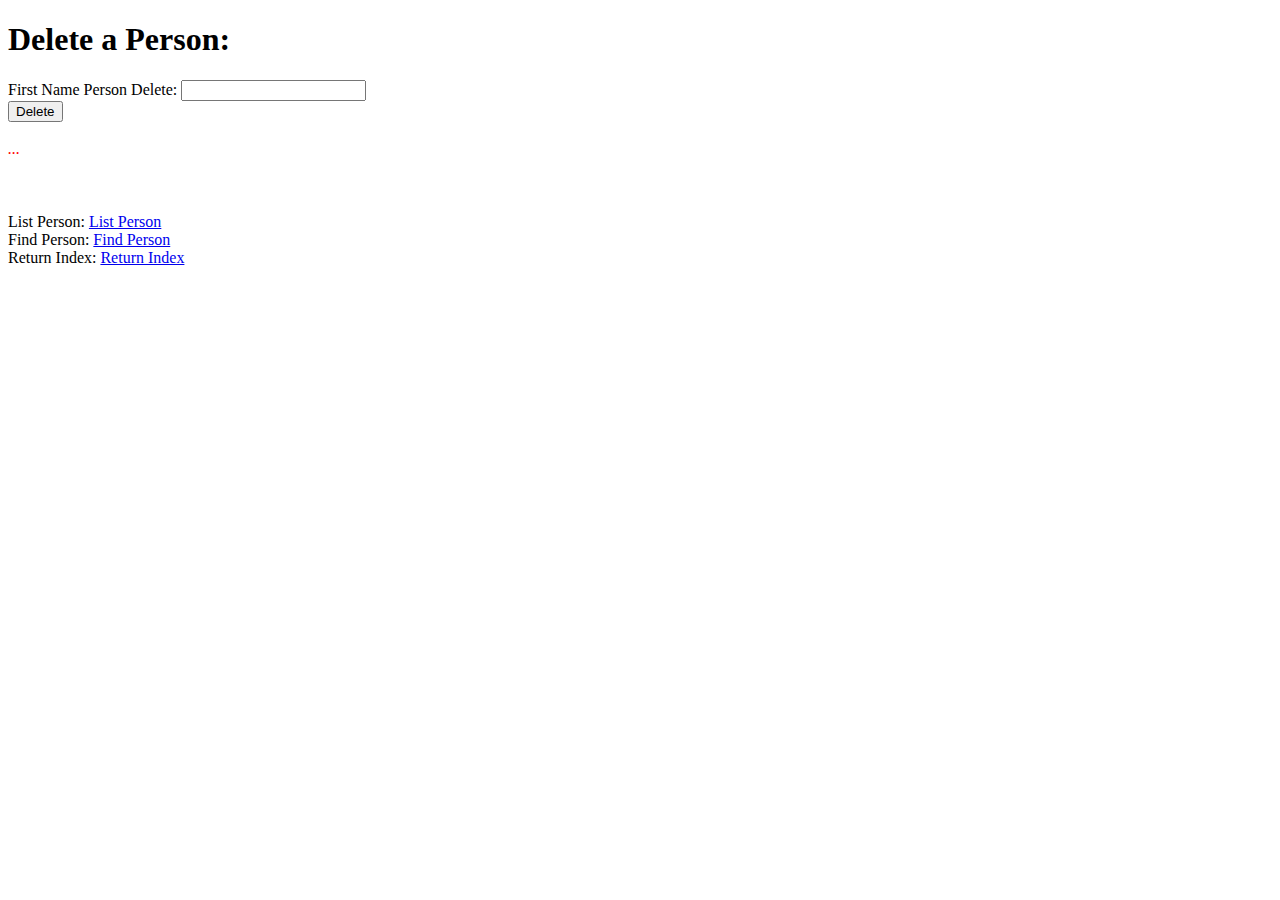
<file: src/main/resources/templates/delete.html>
<!DOCTYPE HTML>
<html xmlns:th="http://www.thymeleaf.org">
<head>
  <meta charset="UTF-8" />
  <title>Add Person</title>
  <link rel="stylesheet" type="text/css" th:href="@{/css/style.css}"/>
</head>
<body>
<h1>Delete a Person:</h1>

<!--
   In Thymeleaf the equivalent of
   JSP's ${pageContext.request.contextPath}/edit.html
   would be @{/edit.html}
   -->

<form th:action="@{deletePerson}" method="POST">
  First Name Person Delete:
  <input type="text" name="nameDelete" />
  <br/>

  <input type="submit" value="Delete" />
</form>

<br/>

<!-- Check if errorMessage is not null and not empty -->

<div th:if="${errorMessage}" th:utext="${errorMessage}"
     style="color:red;font-style:italic;">
  ...
</div>
<h3 th:text = ${messageDelete} style="color:goldenrod;font-style:italic;"></h3>
<br></br>
List Person: <a href="/api/list">List Person </a><br>
Find Person: <a href="/api/findPerson">Find Person</a><br>
Return Index: <a href="/api/index">Return Index </a><br>
</body>
</html>
</file>
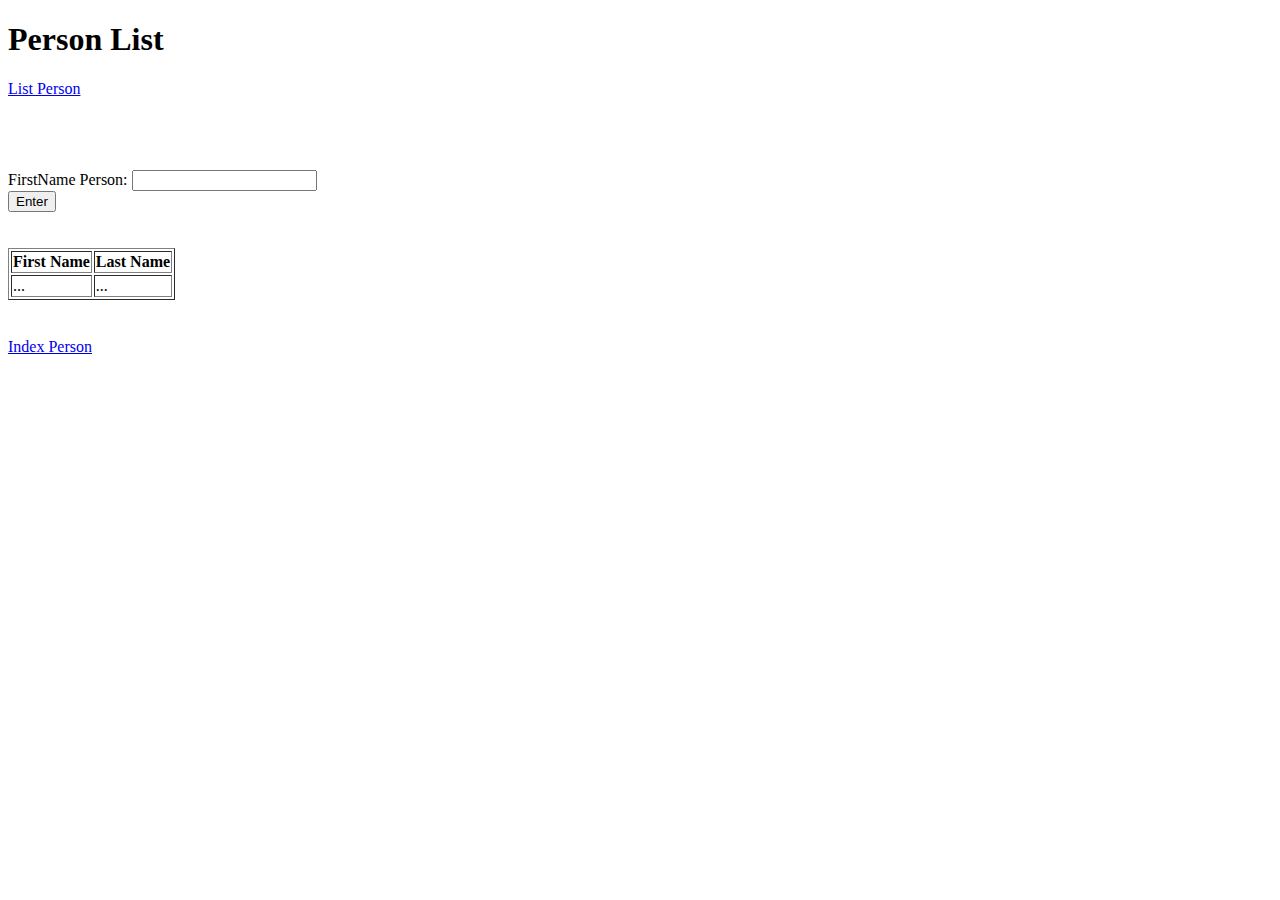
<file: src/main/resources/templates/find.html>
<!DOCTYPE HTML>
<html xmlns:th="http://www.thymeleaf.org">
<head>
    <meta charset="UTF-8" />
    <title>Find Person By Name</title>
    <link rel="stylesheet" type="text/css" th:href="@{/css/style.css}"/>
</head>
<body>
<h1>Person List</h1>
<a href="/api/list">List Person</a><br><br/><br/>

<br/><br/>

<form th:action="@{findPerson}" method="POST">
    FirstName Person:
    <input type="text" name="findName" />
    <br/>

    <input type="submit" value="Enter" />
</form>
<br/><br/>
<div>
    <table border="1">
        <tr>
            <th>First Name</th>
            <th>Last Name</th>
        </tr>
        <tr th:each ="person : ${findList}">
            <td th:utext="${person.firstName}">...</td>
            <td th:utext="${person.lastName}">...</td>
        </tr>
    </table>
</div>
<h2 th:text="${message}"></h2>
<br>
<a href="/api/index">Index Person</a><br>
</body>
</html>
</file>
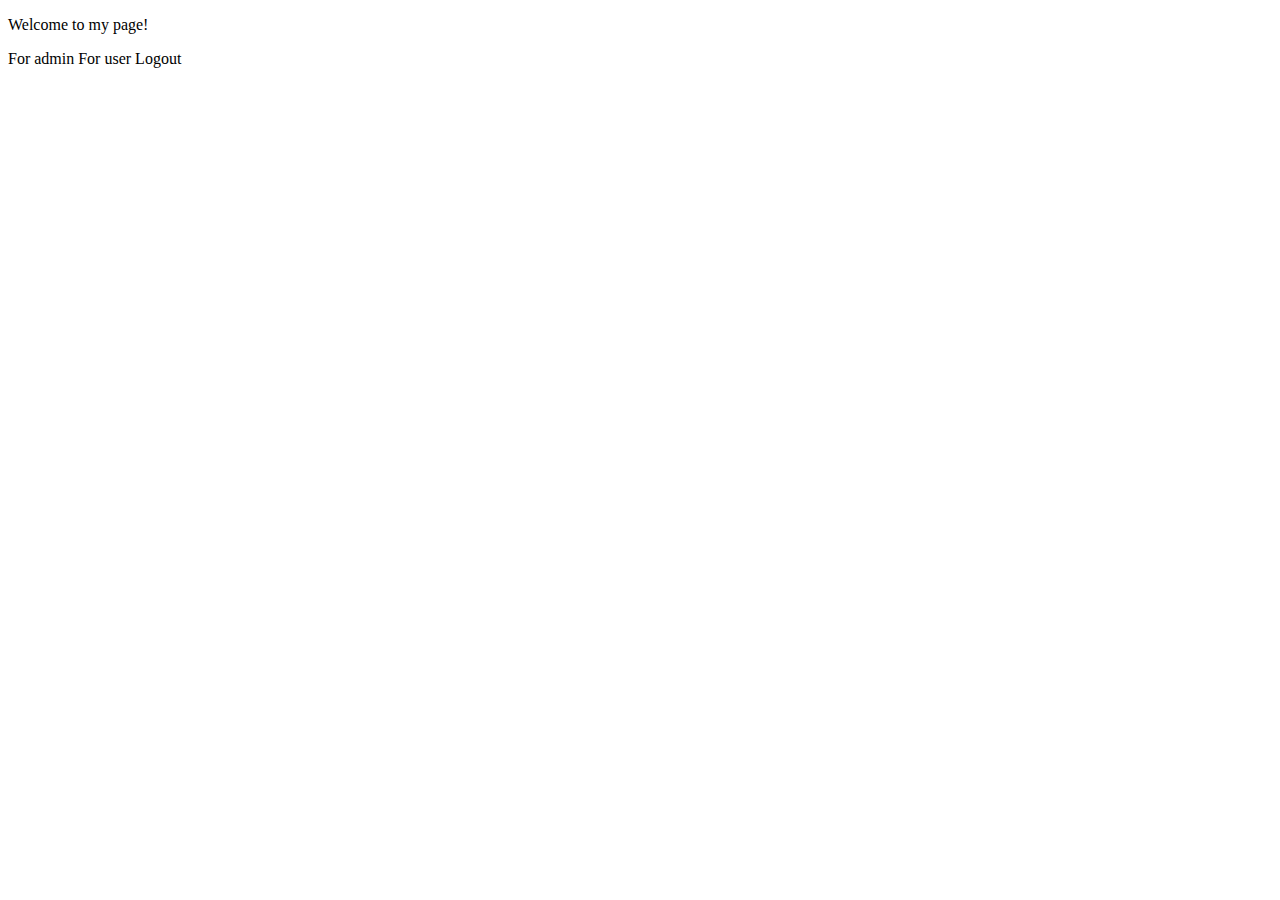
<file: src/main/resources/templates/home.html>
<!DOCTYPE html>
<html lang="en" xmlns:th = "https://www.thymeleaf.org/">
<head>
    <meta charset="UTF-8">
    <title>Home Page</title>
</head>
<body>
<p> Welcome to my page! </p>

<p th:text="${authentication}"></p>
<a th:href="@{/admin/index}">For admin</a>
<a th:href="@{/user/index}">For user</a>
<a th:href= "@{/logout}">Logout</a>
</body>
</html>
</file>
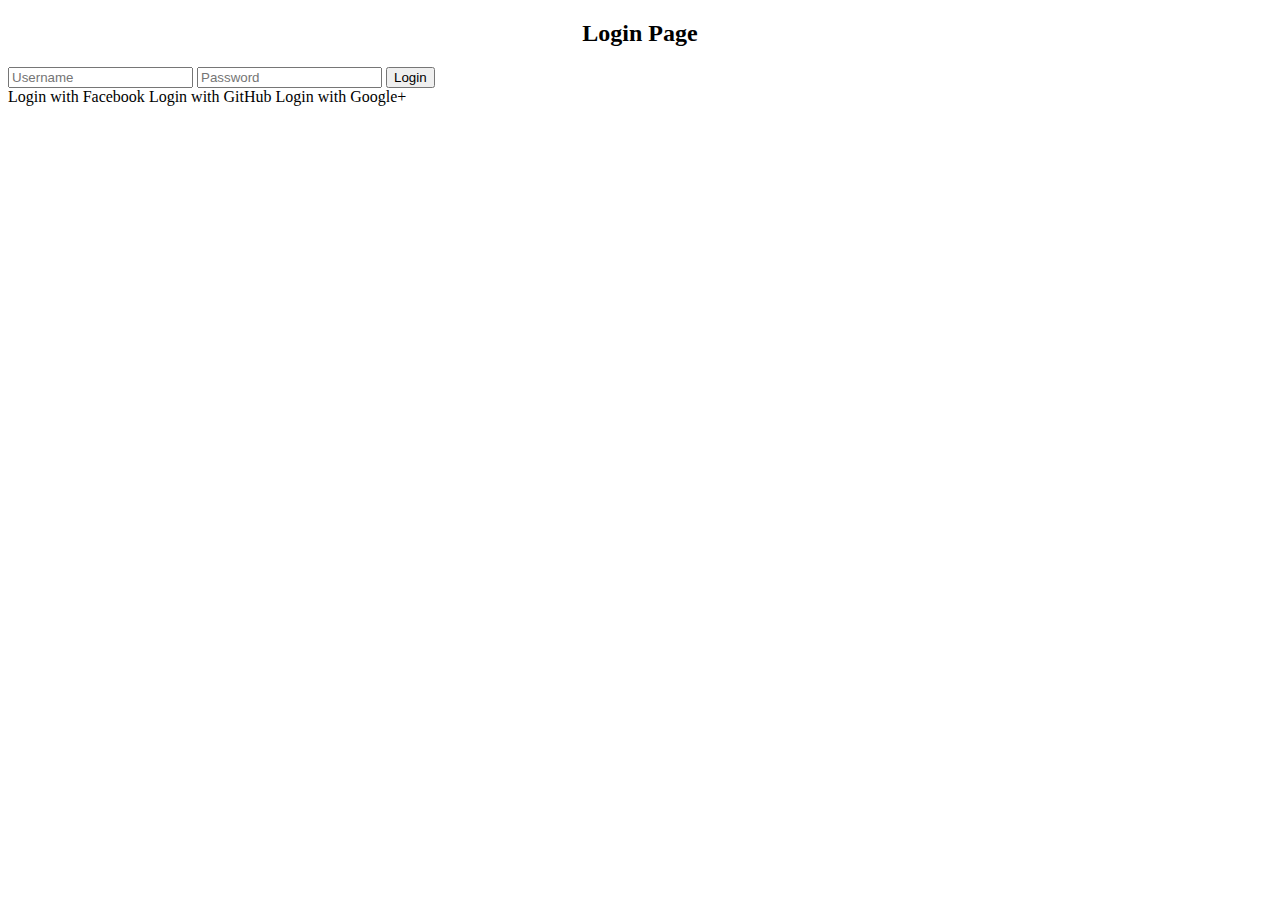
<file: src/main/resources/templates/login2.html>
<!DOCTYPE html>
<html lang="en" xmlns:th = "https://www.thymeleaf.org/">
<head>
    <link rel="stylesheet" th:href="@{/css/login2.css}" type="text/css">
    <meta charset="UTF-8">
    <title>Title</title>
</head>
<body>
<div class="container">
    <form th:action="@{/sign-in}" method="post">
        <div class="row">
            <h2 style="text-align:center">Login Page</h2>
            <div class="col">
                <input type="text" name="username" placeholder="Username" required>
                <input type="password" name="password" placeholder="Password" required>
                <input type="submit" value="Login">
            </div>
            <div class="col">
                <a th:href="@{/oauth2/authorization/facebook}" class="fb btn"><i class="fa fa-facebook fa-fw"></i> Login with Facebook</a>
                <a th:href="@{/oauth2/authorization/github}" class="twitter btn"><i class="fa fa-github fa-fw"></i> Login with GitHub</a>
                <a th:href="@{/oauth2/authorization/google}" class="google btn"><i class="fa fa-google fa-fw"></i> Login with Google+</a>
            </div>
        </div>
    </form>
</div>
</body>
</html>
</file>
